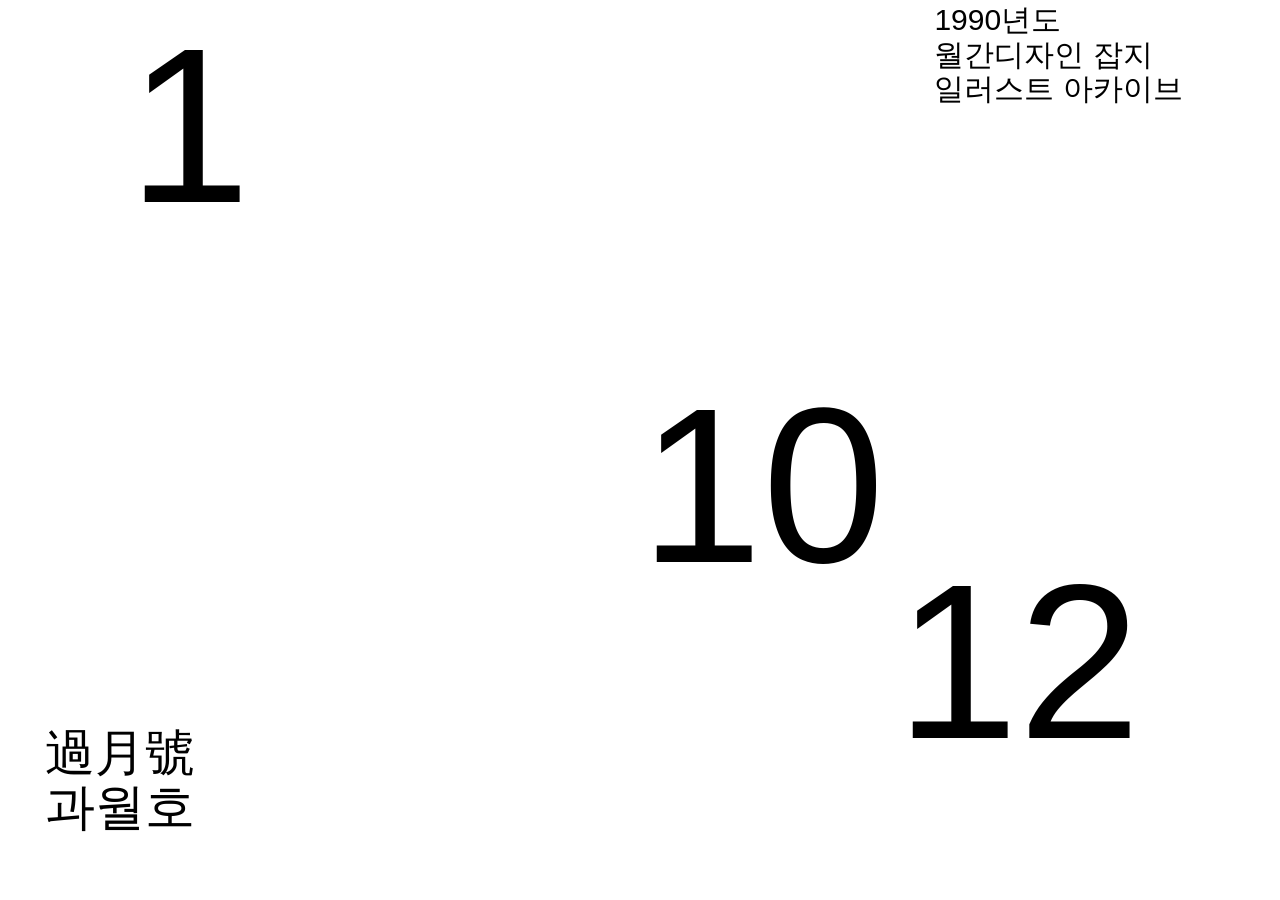
<file: index.html>
<!DOCTYPE html>
<html lamg="ko">
	<head>
		<title>과월호</title>
		<meta charset="UTF-8">
		<meta name="viewport" content="width=device-width, initial-scale=1.0">
		<meta name="keywords" content="1990년도,월간디자인,잡지,일러스트,아카이브">
		<meta name="description" content="1990년도 월간디자인 잡지 일러스트 아카이브 입니다">
			<link rel="stylesheet" href="style.css">


		<!-- Google / Search Engine Tags -->
		<meta itemprop="name" content="과월호" />
		<meta itemprop="description" content="1990년도 월간디자인 잡지 일러스트 아카이브 입니다" />
		<meta itemprop="image" content="trhkdnjfgh.jpg" />

		<!-- Facebook Meta Tags -->
		<meta property="og:url" content="" />
		<meta property="og:type" content="website" />
		<meta property="og:title" content="과월호" />
		<meta property="og:description" content="1990년도 월간디자인 잡지 일러스트 아카이브 입니다" />
		<meta property="og:image" content="rhkdnjfgh.jpg" />

		<!-- Twitter Meta Tags -->
		<meta name="twitter:card" content="summary_large_image" />
		<meta name="twitter:title" content="과월호" />
		<meta name="twitter:description" content="1990년도 월간디자인 잡지 일러스트 아카이브 입니다" />
		<meta name="twitter:image" content="rhkdnjfgh.jpg" />
		<link rel="stylesheet" href="style.css">


</head>
	<body>
		<h1></h1>
	
		<section class="oneten">
			
			<article class="one"><a href="01.html">1</a></article>
			<article class="ten"><a href="02.html">10</a></article>

		</section>
		<section class="twelve">
			<article class="twelve12"><a href="03.html">12</a></article>
			
		</section>
		<section class="title">
			<article class="title1">과월호</article>
			<article class="title2">過月號</article>
		</section>
		<section class="introduction">
			<article class="year">1990년도</article>
			<article class="magazine">월간디자인 잡지</article>
			<article class="archive">일러스트 아카이브</article>

		</section>
	</body>
</html>
</file>
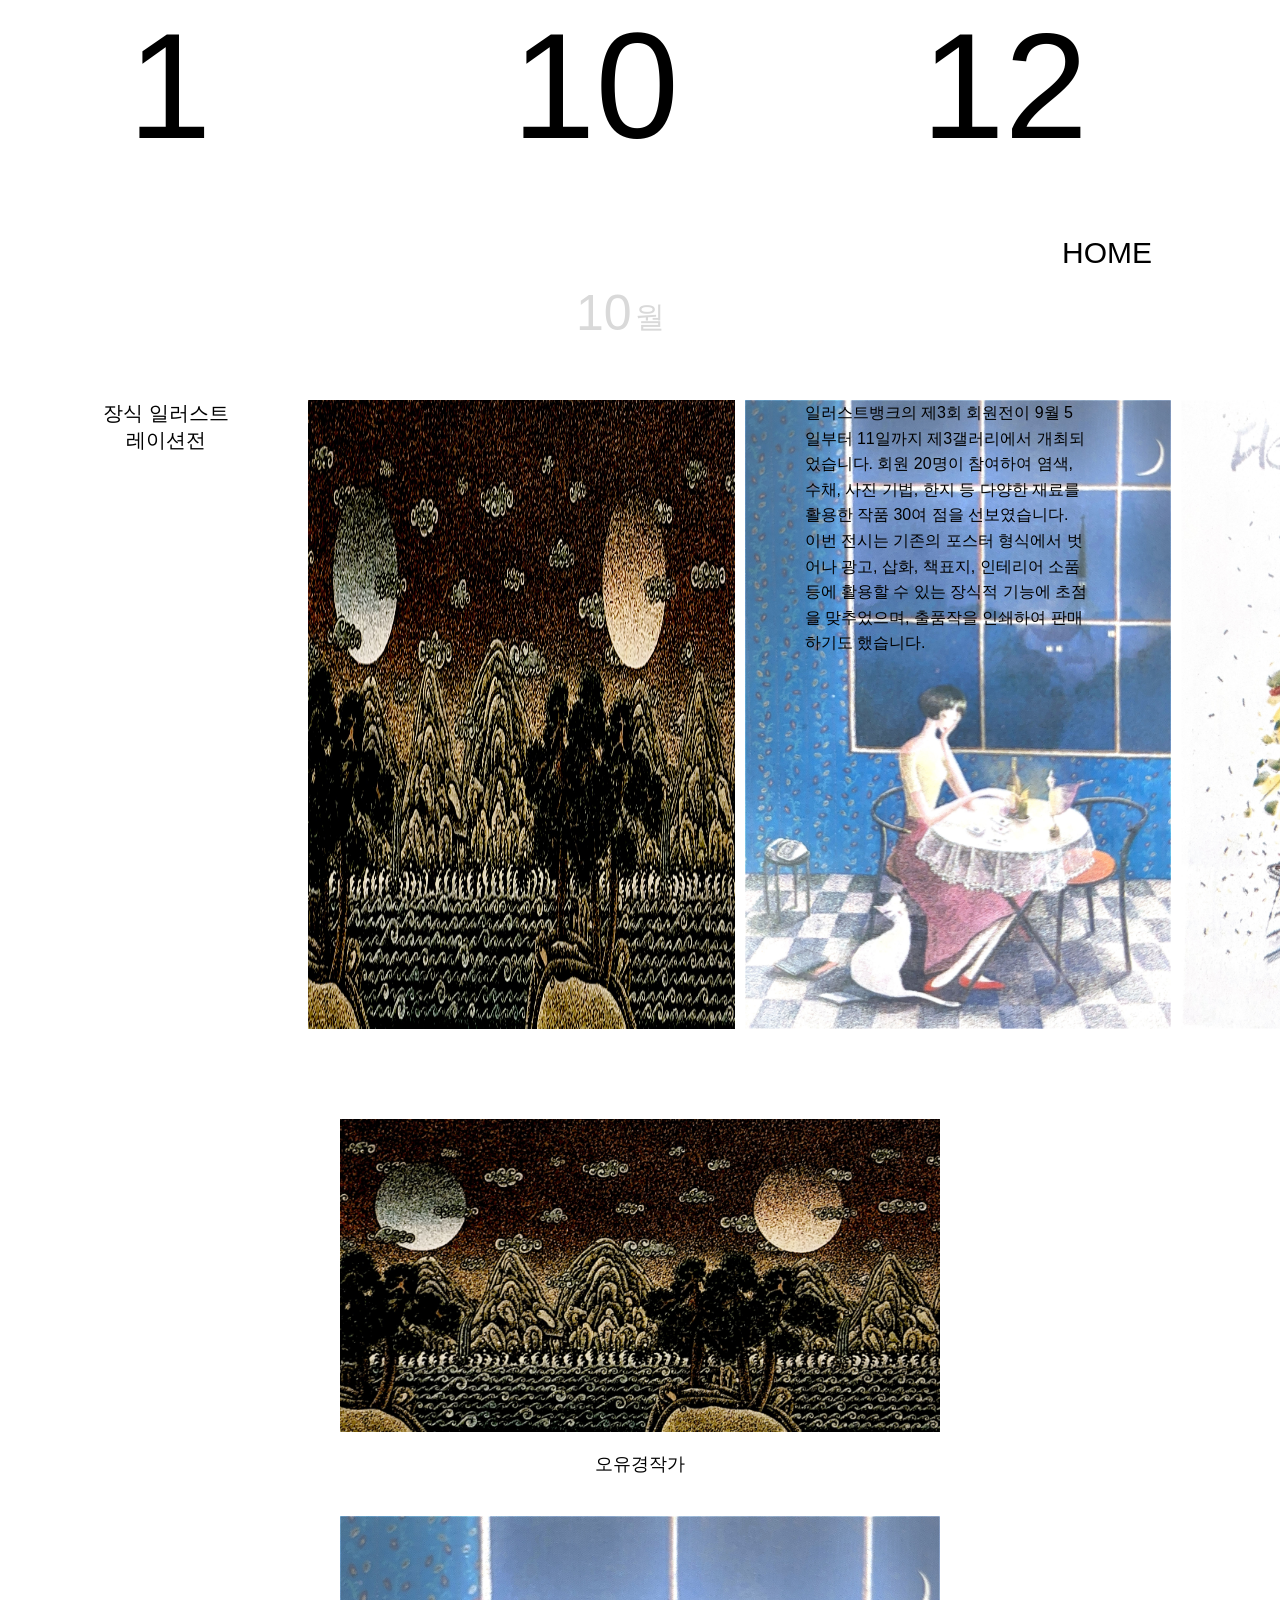
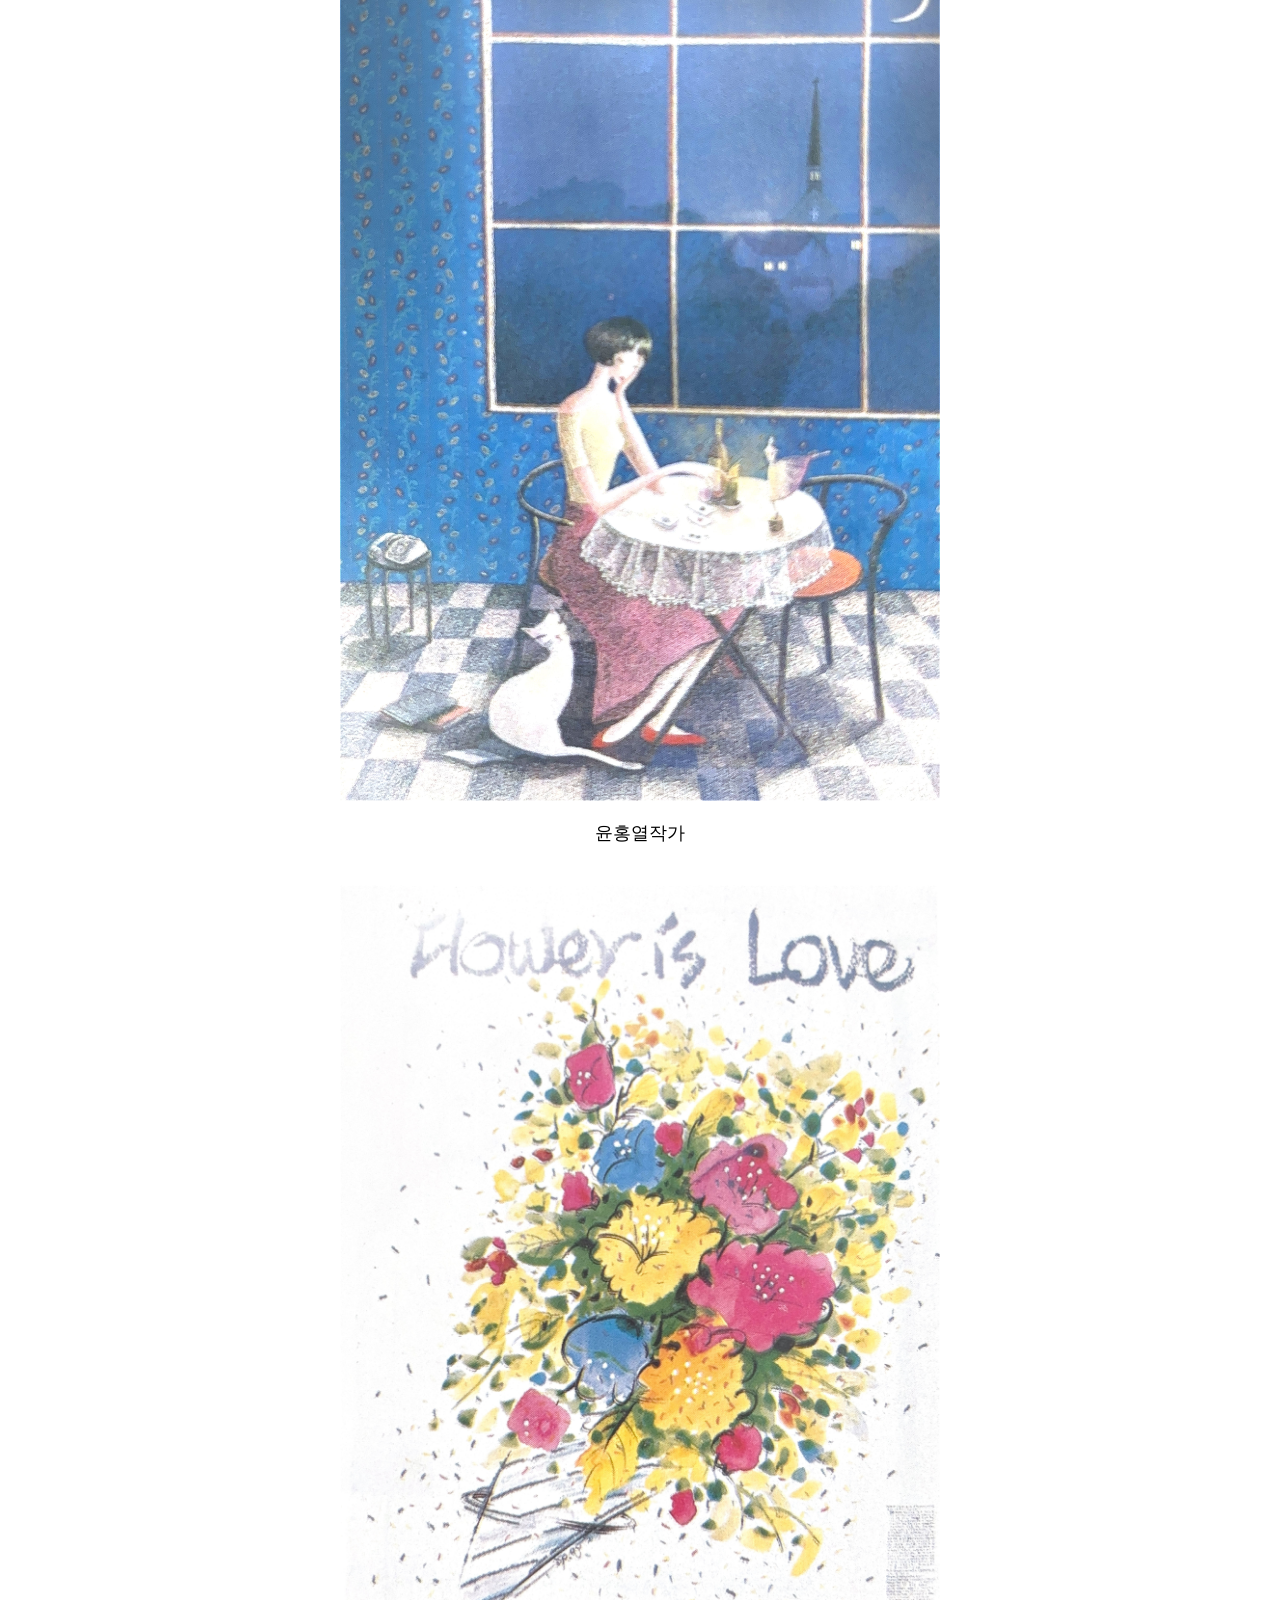
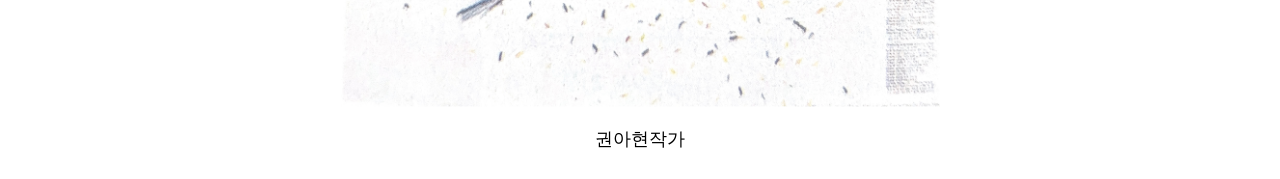
<file: 02.html>
<!DOCTYPE html>
<html lamg="ko">
	<head>
		<title>10</title>
		<meta charset="UTF-8">
		<meta name="viewport" content="width=device-width, initial-scale=1.0">
		<meta name="keywords" content="10월, 일러스트, 아카이브">
		<meta name="description" content="10월 일러스트 아카이브입니다.">
			<link rel="stylesheet" href="style.css">

</head>


<body>
		<h1></h1>
<section class="month">
			<article class="one1"><a href="01.html">1</a></article>
			<article class="ten1"><a href="02.html">10</a></article>
			<article class="twelve24"><a href="03.html">12</a>
			</article>
			<article class="home"><a href="index.html">HOME</a></article>
		</section>
		<section class="january">
			<div class="january-group"> 
				<article class="january1">10</article>
			<article class="month1">월</article>
			</div>
		</section>
		

	



<section class="picture">
	<div class="content-wrapper">
        <div class="author">장식 일러스트레이션전</div>
        
        <div class="image-gallery">
            <img src="Howpyris Love 6.jpeg" alt="작품1">
            <img src="Howpyris Love 7.jpeg" alt="작품2">
            <img src="Howpyris Love 8.jpeg" alt="작품3">
        </div>
        
        <div class="description">
            일러스트뱅크의 제3회 회원전이 9월 5일부터 11일까지 제3갤러리에서 개최되었습니다. 회원 20명이 참여하여 염색, 수채, 사진 기법, 한지 등 다양한 재료를 활용한 작품 30여 점을 선보였습니다. 이번 전시는 기존의 포스터 형식에서 벗어나 광고, 삽화, 책표지, 인테리어 소품 등에 활용할 수 있는 장식적 기능에 초점을 맞추었으며, 출품작을 인쇄하여 판매하기도 했습니다.
        </div>
    </div>
</section>






<section class="gallery-with-descriptions">
    
    <div class="work-item">
        <img src="Howpyris Love 6.jpeg" class="work-img">
        <p class="work-desc">오유경작가
</p>
    </div>

    <div class="work-item">
        <img src="Howpyris Love 7.jpeg" class="work-img">
        <p class="work-desc">윤홍열작가</p>
    </div>

    <div class="work-item">
        <img src="Howpyris Love 8.jpeg" class="work-img">
        <p class="work-desc">권아현작가</p>
    </div>

</section>








</body>
</html>
</file>
<file: style.css>
@media (max-width:600px){

body{
display:flex;
flex-direction:column;
align-items:center;
padding:40px 0;

}


.title,
.introduction{
    pointer-events: none;
}


.oneten,
.twelve,
.title,
.introduction{
position:static !important;
width:100% !important;
height:auto  !important;
margin: 0  !important;
text-align: center;
z-index: auto !important;


}

.one,
.ten,
.twelve12{
position:static !important;
font-size:120px !important;
font-weight:300;
margin:20px 0;
position: relative;
z-index: 1000;


}

.title1,
.title2{
position:static !important;
font-size:25px !important;
margin:0;

}

.year,
.magazine,
.archive{
position:static !important;
font-size:25px !important;
margin:0;
}

.one a,
.ten a, 
.twelve12 a {
    color: black !important;
    text-decoration: none;
    transition: 0.3s; 
    pointer-events: auto;
}

.one a:hover, 
.ten a:hover, 
.twelve12 a:hover {
    color: #d9d9d9 !important;
}

.one a,
.ten a,
.twelve12 a{
    display: inline-block;
    cursor: pointer;
}

}

@media (max-width: 600px) {


   
    
    body {
        display: flex !important;
        flex-direction: column !important;
        align-items: center !important;
        width: 100% !important;
        padding: 20px 0 !important;
        margin: 0 !important;
    }

    .january {
        order: 1 !important; 
        position: static !important;
        width: 100% !important;
        text-align: center !important;
        margin-top: 0 !important;
        margin-bottom: 20px !important;
    }

    
    .january-group{
        display: flex !important;
        justify-content: center !important;
        font-size: 80px !important;
    }
   

    
    
    
      .month {
        order: 2 !important;
        position: static !important;
        display: flex !important;
        justify-content: center !important;
        gap: 20px !important;
        margin-bottom: 40px !important; 
    }
    

    .month article {
    font-size: 20px !important; 
        position: static !important;
    }


    }

    
    .picture {
        order: 3 !important;
        position: static !important;
        width: 90% !important;
           }
    
    .picture img {
        width: 100% !important;
        height: auto !important;
        margin-bottom: 20px !important;
    }
}








.oneten{
	/*background-color: #d5bafc;*/
	width: 70vw;
	height: 80vh;
	position: absolute;
	top: 0;
	left: 0;
	z-index: -1;
}

.one{
	 font-family: "Helvetica Neue", Helvetica, Arial, sans-serif;
    font-size: 220px;
    font-weight: 300;
    position: absolute;
	top: 0;
	left: 10%;
	color: black;
}

.ten{
    font-family: "Helvetica Neue", Helvetica, Arial, sans-serif;
    font-size: 220px;
    font-weight: 300;
    position: absolute;
    bottom: 0;
    right: 0;
    color: black;
}


.one a, .ten a, .twelve12 a {
    color: black !important;
    text-decoration: none;
    transition: 0.3s; 
}

.one a:hover, .ten a:hover, .twelve12 a:hover {
    color: #d9d9d9 !important;
}


.month{
	/*background-color: #d5bafc;*/
	width: 100vw;
	height: 30vh;
	position: absolute;
	top: 0;
	left: 0;
	z-index: -1;
}

.month a{
	color: black !important;
	text-decoration: none;
	transition: 0.3s;
}

.month a:hover{
	color: #d9d9d9 !important;
}

.one1{
	 font-family: "Helvetica Neue", Helvetica, Arial, sans-serif;
    font-size: 150px;
    font-weight: 300;
    position: absolute;
	top: 0;
	left: 10%;
	color: black;

}

.ten1{
	 font-family: "Helvetica Neue", Helvetica, Arial, sans-serif;
    font-size: 150px;
    font-weight: 300;
    position: absolute;
	top: 0;
	left: 40%;
	color: black;
}

.ten1 a {
    color: black !important;
    text-decoration: none;
    transition: 0.3s; 
}

.ten1 a:hover {
    color: #d9d9d9 !important; 
}


.twelve24{
	 font-family: "Helvetica Neue", Helvetica, Arial, sans-serif;
    font-size: 150px;
    font-weight: 300;
    position: absolute;
	top: 0;
	right: 15%;
	color: black;

}

.home{
	 font-family: "Helvetica Neue", Helvetica, Arial, sans-serif;
    font-size: 30px;
    font-weight: 300;
	color: black;
	position: absolute;
	bottom: 0%;
	right: 10%;
	


}

.january{
	/*background-color: blue;*/
	width: 100vw;
	height: 15vh;
	position: absolute;
	top: 30%;
	left: 0;
	z-index: -1;
}

.january-group {
    position: absolute;
    display: flex;       
    align-items: flex-end; 
    gap: 3px;       
    top: 2vh;         
    left: 45vw;     

}

.january1 {
    font-family: "Helvetica Neue", Helvetica, Arial, sans-serif;
    font-size: 50px;
    font-weight: 300;
    color: #d9d9d9;
    line-height: 1;      
}

.month1 {
    font-family: "Helvetica Neue", Helvetica, Arial, sans-serif;
    font-weight: 300;
    font-size: 30px;
    color: #d9d9d9;
    line-height: 1.4;  
}


.picture {
    width: 100%;
    display: flex;
    flex-direction: column;
    align-items: center;
    margin-top: 400px; 
    padding-bottom: 50px;
}

.picture-item {
   display: flex;        
    align-items: center; 
    justify-content: center; 
    margin-bottom: 50px;     
    width: 80%;              
    margin-left: auto;       
    margin-right: auto;
    gap: 40px;
}

.author {
    font-family: "Helvetica Neue", Helvetica, Arial, sans-serif;
    width: 15%;          
    text-align: right;
    padding-right: 5%;   

}

.picture-group {
    width: 40%;         
        
}

.picture-item figcaption {
    width: 30%;           

}



.content-wrapper-02 {
    display: flex;
    flex-direction: row;
    align-items: flex-start;
    width: 95%;
    margin: 0 auto;
    margin-left: 80px;
    gap: 20px; 
}


.author-02 {
    font-family: "Helvetica Neue", Helvetica, Arial, sans-serif;
    flex: 1; 
    text-align: center;
    font-size: 20px;
    margin-left: 0px;
    margin-top: 20px;
}


.image-gallery-02 {
    flex: 3; 
    display: flex;
    gap: 10px; 
    margin-left: 80px;
}

.image-gallery-02 img {
    width: 250px;
    max-width: 300px;
    height: auto;
    height: auto;
}


.description-02 {
    font-family: "Helvetica Neue", Helvetica, Arial, sans-serif;
    flex: 2; 
    line-height: 1.6;
    font-size: 16px;
    margin-left: 80px;

}









.ten{
	 font-family: "Helvetica Neue", Helvetica, Arial, sans-serif;
    font-size: 220px;
    font-weight: 300;
    position: absolute;
	top: 40%;
	left: 50%;
		color: black;
}



.content-wrapper {
    display: flex;
    justify-content: space-between;
    align-items: flex-start;
    width: 90%;
    margin: 0 auto;
    gap: 20px; 
}


.author {
    font-family: "Helvetica Neue", Helvetica, Arial, sans-serif;
    flex: 1; 
    text-align: center;
    font-size: 20px;
    margin-left: 30px;
    margin-top: ;
}


.image-gallery {
    flex: 3; 
    display: flex;
    gap: 10px; 
}

.image-gallery img {
    width: 33%;
    height: auto;
}


.description {
    font-family: "Helvetica Neue", Helvetica, Arial, sans-serif;
    flex: 2; 
    line-height: 1.6;
    font-size: 16px;
    margin-left: 50px;

}


.gallery-with-descriptions {
    display: flex;
    flex-direction: column;
    justify-content: center; 
    gap: 40px;   
   padding: 20px;            
}

.work-item {
    display: flex;
    flex-direction: column;
    align-items: center;
    gap: 20px;     
}

.work-img {
    width: 600px;            
    height: auto;            
    display: block;
}

.work-desc {
    font-family: "Helvetica Neue", Helvetica, Arial, sans-serif;
  font-size: 18px;
  margin: 0;      
}



.content-wrapper-01 {
    display: flex;
    justify-content: space-between;
    align-items: flex-start;
    width: 95%;
    margin: 0 auto;
    gap: 40px; 
}


.image-gallery-01{
    flex: 3;
    display: flex;
    flex-wrap: wrap;
    gap: 15px;
    justify-content: flex-start
}


.image-gallery-01 img {
    width: 23%; 
    height: auto;
}

.description-01 {
    font-family: "Helvetica Neue", Helvetica, Arial, sans-serif;
    flex: 2;
    line-height: 1.6;
    font-size: 15px;
}



.twelve{
	/*background-color:yellow;*/
	width: 30vw;
	height: 45vh;
	position: absolute;
	top: 55%;
	right: 0;
	z-index: -1;
}

.twelve12{
	font-family: "Helvetica Neue", Helvetica, Arial, sans-serif;
    font-size: 220px;
    font-weight: 300;
    position: absolute;
	top: 10%;
	left: 0%;
		color: black;
}



.picture2 {
    width: 100%;
    display: flex;
    flex-direction: column;
    align-items: center;
    margin-top: 400px; 
    padding-bottom: 50px;
}

.picture-group2 {
    width: 30%;           
    max-width: 800px;   
    height: auto;          
    margin-bottom: 30px;
    display: block;
}



.title{
	/*background-color: red;*/
	width: 70vw;
	height: 20vh;
	position: absolute;
	top: 80%;
	left: 0;
	z-index: -1;
}

.title1{
	font-family: "Helvetica Neue", Helvetica, Arial, sans-serif;
    font-size: 50px;
    font-weight: 300;
    position: absolute;
	top: 30%;
	left: 5%;

}

.title2{
	font-family: "Helvetica Neue", Helvetica, Arial, sans-serif;
    font-size: 50px;
    font-weight: 300;
    position: absolute;
	top: 0%;
	left: 5%;

}

.introduction{
	/*background-color: skyblue;*/
	width: 30vw;
	height: 55vh;
	position: absolute;
	top: 0;
	right: 0;
	z-index: -1;

}


.year{
	font-family: "Helvetica Neue", Helvetica, Arial, sans-serif;
    font-size: 30px;
    font-weight: 300;
    position: absolute;
	top: 0%;
	left: 10%;
}

.magazine{
	font-family: "Helvetica Neue", Helvetica, Arial, sans-serif;
    font-size: 30px;
    font-weight: 300;
    position: absolute;
	top: 7%;
	left: 10%;

}

.archive{
	font-family: "Helvetica Neue", Helvetica, Arial, sans-serif;
    font-size: 30px;
    font-weight: 300;
    position: absolute;
	top: 14%;
	left: 10%;

}
</file>
